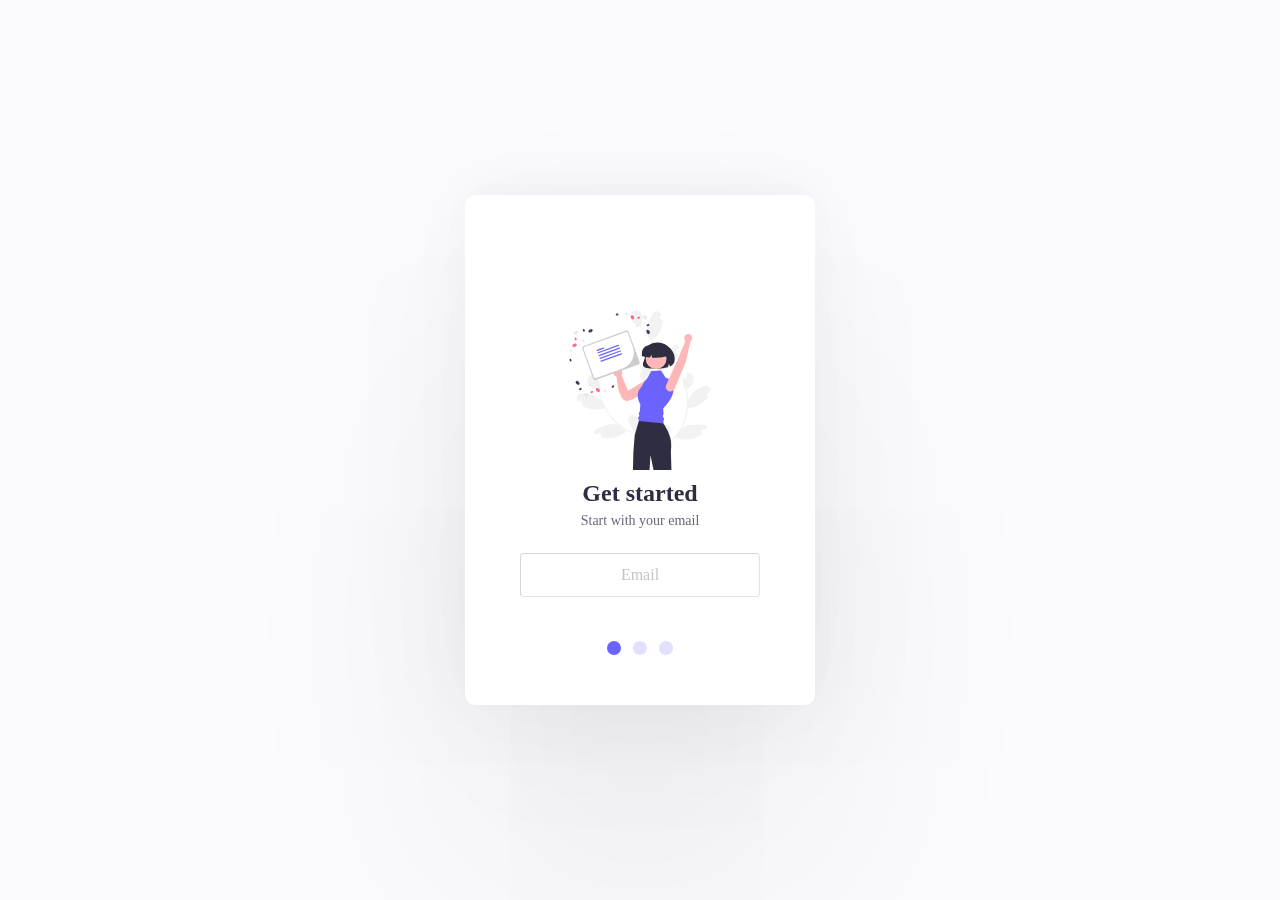
<file: Carrossel/Carrossel-1/index.html>
<!DOCTYPE html>
<html lang="en">
<head>
    <meta charset="UTF-8">
    <meta name="viewport" content="width=device-width, initial-scale=1.0">
    <link rel="stylesheet" href="https://cdn.jsdelivr.net/npm/swiper@11/swiper-bundle.min.css"/>
    <link rel="stylesheet" href="style.css">
    <title>Carrossel</title>
</head>
<body>

    <div class="card">
        <div class="swiper signup">
            <div class="swiper-wrapper">
                <div class="swiper-slide">
                    <div class="image-wrapper">
                        <img src="assets/1.svg" alt="">
                    </div> <!-- End image-wrapper -->
                    <h2>Get started</h2>
                    <h3>Start with your email</h3>
                    <input type="email" placeholder="Email" />
                </div> <!-- End swiper-slide -->

                <div class="swiper-slide">
                    <div class="image-wrapper">
                      <img src="assets/2.svg" />
                    </div> <!-- End image-wrapper -->
                    <h2>Your password</h2>
                    <h3>Let's make things secure</h3>
                    <input type="password" placeholder="Password" />
                </div><!-- End swiper-slide -->

                <div class="swiper-slide">
                    <div class="image-wrapper">
                      <img src="assets/3.svg" />
                    </div>
                    <h2>You're all set</h2>
                    <h3>Smash the button to get started</h3>
                    <button>Sign up</button>
                  </div><!-- End swiper-slide -->
            </div> <!-- End swiper-wrapper" -->
            <div class="swiper-pagination"></div>
        </div> <!-- End swiper signup -->
    </div> <!-- End Card -->

    <script src="https://cdn.jsdelivr.net/npm/swiper@11/swiper-bundle.min.js"></script>
    <script src="main.js"></script>

</body>
</html>
</file>
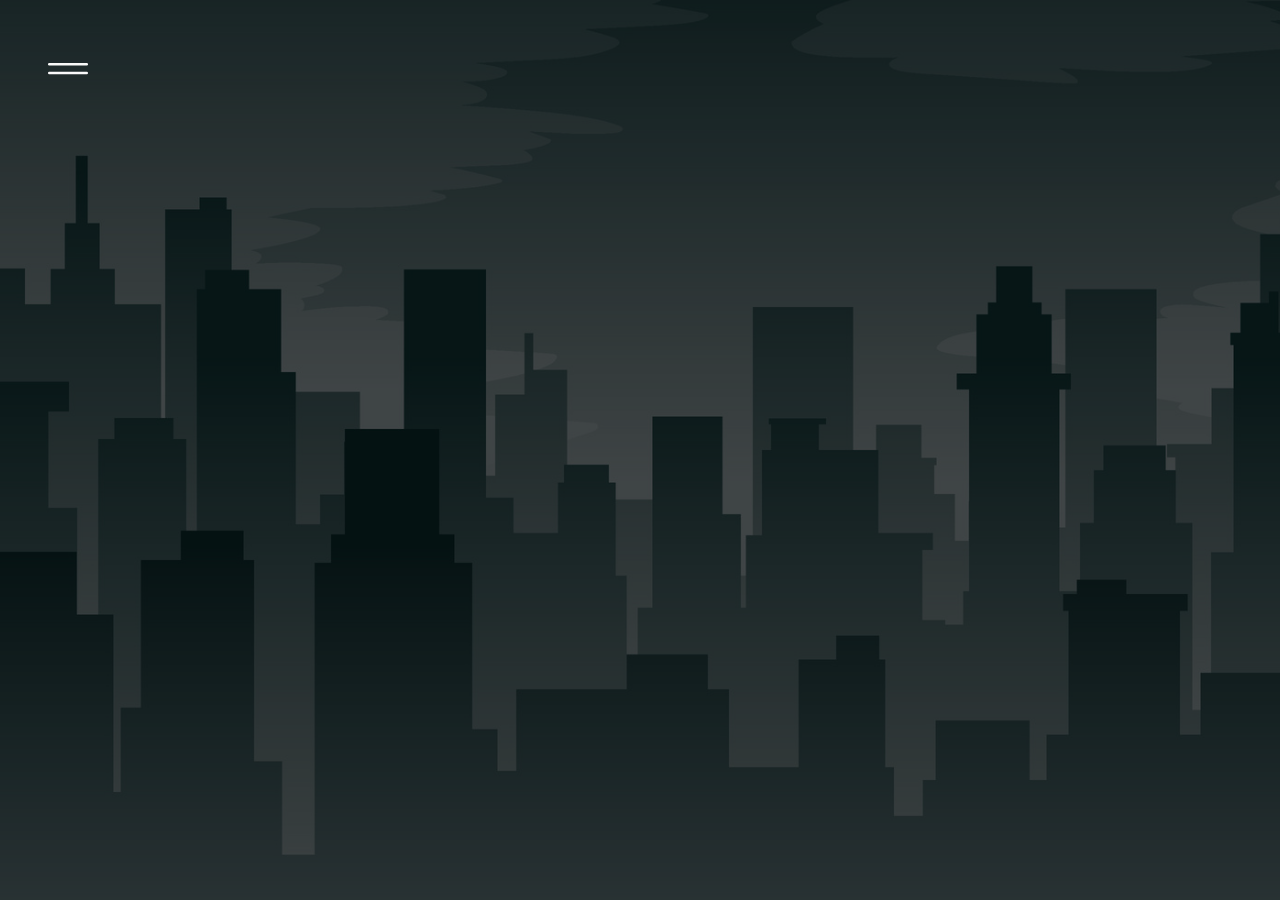
<file: Menus/Menu-1/index.html>
<!DOCTYPE html>
<html lang="en">
<head>
    <meta charset="UTF-8">
    <meta name="viewport" content="width=device-width, initial-scale=1.0">
    <link rel="preconnect" href="https://fonts.googleapis.com" />
    <link rel="preconnect" href="https://fonts.gstatic.com" crossorigin />
    <link href="https://fonts.googleapis.com/css2?family=Poppins:wght@300;400;500&display=swap" rel="stylesheet"/>
    <link rel="stylesheet" href="https://cdn.jsdelivr.net/npm/swiper@9/swiper-bundle.min.css"/>
    <link rel="stylesheet" href="style.css">
    <title>Menu 1 - COM JS</title>
</head>
<body>

    <div class="background"></div>
    <button class="burger" onclick="toggleMenu()">
      <span class="burger-icon"></span>
    </button>
    <div class="menu">
      <div class="swiper">
        <!-- Additional required wrapper -->
        <div class="swiper-wrapper">
          <!-- Slides -->
          <div class="swiper-slide">
            <div>
              <h2>About</h2>
              <nav>
                <a style="animation-delay: 0.8s">Profile</a>
                <a style="animation-delay: 0.9s">Skills</a>
                <a style="animation-delay: 1s">Education</a>
              </nav>
            </div>
          </div>

          <div class="swiper-slide">
            <div>
              <h2>Portfolio</h2>
              <nav>
                <a style="animation-delay: 0.8s">Work</a>
                <a style="animation-delay: 0.9s">Projects</a>
                <a style="animation-delay: 1s">GitHub</a>
              </nav>
            </div>
          </div>

          <div class="swiper-slide">
            <div>
              <h2>Contact</h2>
              <nav>
                <a style="animation-delay: 0.8s">Email</a>
                <a style="animation-delay: 0.9s">Instagram</a>
                <a style="animation-delay: 1s">LinkedIn</a>
              </nav>
            </div>
          </div>
        </div>

        <!-- If we need navigation buttons -->
        <div class="swiper-button-prev"></div>
        <div class="swiper-button-next"></div>
      </div>
      
     
    </div>
   
    
    <script src="https://cdn.jsdelivr.net/npm/swiper@9/swiper-bundle.min.js"></script>
    <script type="text/javascript" src="main.js"></script>

</body>
</html>
</file>
<file: Carrossel/Carrossel-1/style.css>
*{
    box-sizing: border-box;
}

body {
    margin: 0;
    display: grid;
    place-items: center;
    background-color: #fbfaff;
    font-family: "Euclid Circular A";
    text-align: center;
    height: 100vh;
}

.card {
    display: flex;
    flex-direction: column;
    width: 350px;
    height: 510px;
    padding: 48px 0 42px;
    border-radius: 10px;
    background: #fff;
    box-shadow: 0px -6.8px 9.8px rgba(0, 0, 0, 0.003), 0px -10.8px 23.5px rgba(0, 0, 0, 0.008), 0px -10.3px 44.3px rgba(0, 0, 0, 0.016), 0px -1.5px 79.1px rgba(0, 0, 0, 0.026), 0px 28.5px 147.9px rgba(0, 0, 0, 0.042), 0px 174px 354px rgba(0, 0, 0, 0.07);
}

h2 {
    color: #2f2e41;
    margin: 0 0 6px;
}

h3 {
    color: #69687a;
    margin: 0 0 24px;
    font-weight: 400;
    font-size: 14px;
    align-self: stretch;
}

input,
button {
  display: block;
  width: 240px;
  height: 44px;
  margin: 0 70px;
  border-radius: 4px;
  font-size: 16px;
  font-family: inherit;
  outline-color: #6b63ff;
  text-align: center;
}

input {
    border-width: 1px;
    border-color: rgba(0, 0, 0, 0.16);
    padding: 12px;
}
  
input::placeholder {
    color: rgba(0, 0, 0, 0.24);
}
  
button {
    background: #6b63ff;
    color: #f9f9f9;
    border: 0;
    cursor: pointer;
}

.swiper-slide {
    display: flex;
    flex-direction: column;
    justify-content: center;
    align-items: center;
    padding: 0;
    cursor: grab;
}

.signup {
    width: 100%;
    height: 100%;
}

.swiper-pagination {
    display: flex;
    justify-content: center;
    gap: 12px;
    cursor: pointer;
}

.signup .swiper-pagination > .swiper-pagination-bullet {
    box-shadow: none;
    background: #6b63ff;
    width: 14px;
    height: 14px;
    margin: 0;
}

.signup img {
    width: 100%;
    height: 100%;
}
  
.image-wrapper {
    width: 160px;
    height: 160px;
    margin-bottom: 10px;
}
</file>
<file: Menus/Menu-1/style.css>
* {
    box-sizing: border-box;
}

body {
    font-family: "Euclid Circular A", "Poppins";
    color: #f9f9f9;
}

button {
    border: 0;
    padding: 0;
    background-color: transparent;
    cursor: pointer;
}


.swiper {
    width: 100%;
    height: 100vh;/* 100% */
    cursor: pointer;
}

.swiper-slide {
    display: grid;
    place-items: center;
    opacity: 0;
    transition: 0.25s;
}

.swiper-slide-active {
    opacity: 1;
}


.swiper-slide > div {
    margin-top: -73px;
}

.swiper-slide h2 {
    opacity: 0.35;
    font-weight: 400;
    width: 100%;
}

.swiper-button-next,
.swiper-button-prev {
  opacity: 0.5;
  color: rgb(255 255 255 / 96%);
  transition: 0.3s;
}

:is(.swiper-button-next, .swiper-button-prev):hover {
  opacity: 1;
}

.swiper-button-next {
    right: 50px;
}
  
.swiper-button-prev {
    left: 50px;
}
  
.burger-icon, .menu, .background {
    position: fixed;
}

.background {
    z-index: 1;
    top: -5%;
    left: -5%;
    width: 110%;
    height: 110%;
    background-image: url("assets/bg.jpg");
    background-size: cover;
    background-repeat: no-repeat;
    transition: 0.45s;
}

.background::after {
    content: "";
    position: absolute;
    z-index: -1;
    inset: 0;
    background: rgb(0 0 0 / 60%);
}
  
body.open .background {
    filter: blur(10px);
}

.burger {
    position: relative;
    z-index: 3;
    top: 0;
    left: 0;
    display: grid;
    place-items: center;
    width: 120px;
    height: 120px;
}



.burger-icon {
    position: relative;
    width: 32px;
    border: 0;
    scale: 1.25;
}
  
.burger-icon,
.burger-icon::before,
.burger-icon::after {
    display: block;
    border-radius: 2px;
    height: 2px;
    background: #f9f9f9;
    transition: 0.45s;
}
  
.burger-icon::before,
.burger-icon::after {
    content: "";
    position: absolute;
    left: 0;
    width: 100%;
}
  
.burger-icon::before {
    top: -8px;
}
  
.burger-icon::after {
    top: 8px;
}
  
.burger-icon {
    transition: none;
    height: 0;
}
  
.burger-icon::before,
.burger-icon::after {
    transition-timing-function: linear;
    transition-duration: 0.15s;
}
  
.burger-icon::before {
    top: -4px;
}
  
.burger-icon::after {
    top: 3px;
}
  
body.open .burger-icon::before {
    transform: rotate(-45deg) translate(-3px, 2px);
}
  
body.open .burger-icon::after {
    transform: rotate(45deg) translate(-2px, -3px);
}

.menu {
    z-index: 2;
    top: 0;
    left: 0;
    display: grid;
    place-items: center;
    width: 100%;
    height: 100%;
    background: rgb(0 0 0 / 60%);
    opacity: 0;
    visibility: hidden;
    transition: 0.45s;
}

body.open .menu {
    opacity: 1;
    visibility: visible;
}

.menu nav {
    display: flex;
    flex-direction: column;
    align-items: center;
    justify-self: center;
}

.menu nav:hover a {
    opacity: 0.25;
}
  
.menu nav a:hover {
    opacity: 1;
}

.menu a {
    position: relative;
    color: #f9f9f9;
    font-size: 32px;
    font-family: "Poppins";
    padding: 20px 0;
    width: 260px;
    text-decoration: none;
    transition: 0.4s;
}

.menu a::after {
    content: "";
    position: absolute;
    left: 0;
    bottom: 10px;
    width: 100%;
    height: 2px;
    border-radius: 2px;
    background: #f7f7f7;
    transform: scaleX(0);
    transform-origin: 0% 50%;
    transition: 0.4s;
  }
  
.menu a:hover::after {
    transform: scaleX(1);
}
</file>
